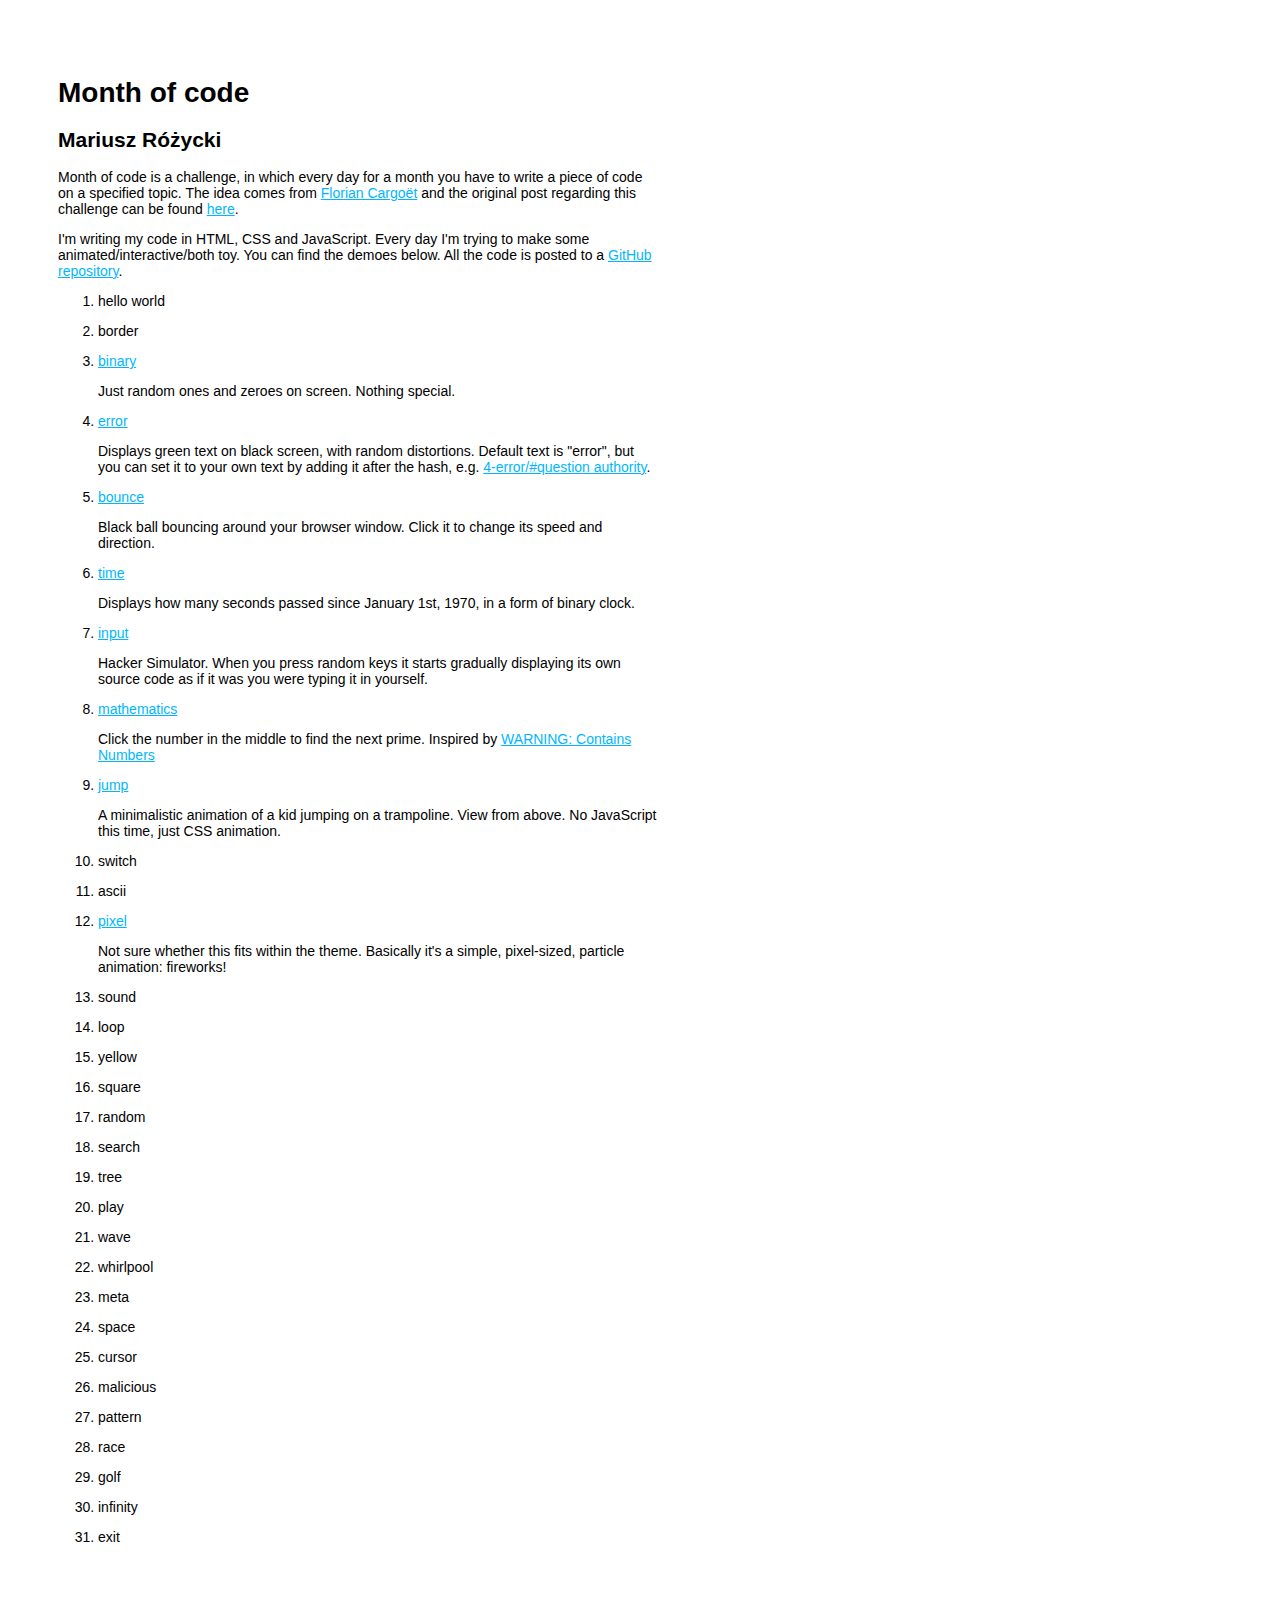
<file: index.html>
<!doctype html>
<html>
  <head>
    <title>Month of code</title>
    <meta charset="utf-8" />
    <link rel="stylesheet" href="style.css" />
  </head>

  <body>
    <div id="wrapper">
      <h1>Month of code</h1>
      <h2>Mariusz Różycki</h2>
      <p>
	Month of code is a challenge, in which every day for a month you have
	to write a piece of code on a specified topic. The idea comes from
	<a href="http://blog.floriancargoet.com/">Florian Cargoët</a> and
	the original post regarding this challenge can be found
	<a href="http://blog.floriancargoet.com/2014/02/one-month-of-code/">here</a>.
      </p>
      <p>
	I'm writing my code in HTML, CSS and JavaScript. Every day I'm trying 
	to make some animated/interactive/both toy. You can find the demoes 
	below. All the code is posted to a 
	<a href="https://github.com/mrozycki/month-of-code">GitHub repository</a>.
      </p>

      <ol>
	<li><p>hello world</p></li>
	<li><p>border</p></li>
	<li>
	  <p><a href="3-binary">binary</a></p>
	  <p>
	    Just random ones and zeroes on screen. Nothing special.
	  </p>    
	</li>
	<li>
	  <p><a href="4-error">error</a></p>
	  <p>
	    Displays green text on black screen, with random distortions.
	    Default text is "error", but you can set it to your own text
	    by adding it after the hash, e.g. 
	    <a href="4-error/#question%20authority">4-error/#question authority</a>.
	  </p>    
	</li>
	<li>
	  <p><a href="5-bounce">bounce</a></p>
	  <p>
	    Black ball bouncing around your browser window. Click it to change
	    its speed and direction.
	  </p>    
	</li>
	<li>
	  <p><a href="6-time">time</a></p>
	  <p>
	    Displays how many seconds passed since January 1st, 1970, in a form
	    of binary clock.
	  </p>    
	</li>
	<li>
	  <p><a href="7-input">input</a></p>
	  <p>
	    Hacker Simulator. When you press random keys it starts gradually displaying
	    its own source code as if it was you were typing it in yourself.
	  </p>
	</li>
	<li>
	  <p><a href="8-mathematics">mathematics</a></p>
	  <p>
	    Click the number in the middle to find the next prime. Inspired
	    by <a href="http://www.youtube.com/watch?v=8UqCyepX3AI">WARNING:
	    Contains Numbers</a>
	  </p>
	</li>
	<li>
	  <p><a href="9-jump">jump</a></p>
	  <p>
	    A minimalistic animation of a kid jumping on a trampoline. View
	    from above. No JavaScript this time, just CSS animation.
	  </p>
	</li>
	<li><p>switch</p></li>
	<li><p>ascii</p></li>
	<li>
	  <p><a href="12-pixel">pixel</a></p>
	  <p>
	    Not sure whether this fits within the theme. Basically it's a
	    simple, pixel-sized, particle animation: fireworks!
	  </p>
	</li>
	<li><p>sound</p></li>
	<li><p>loop</p></li>
	<li><p>yellow</p></li>
	<li><p>square</p></li>
	<li><p>random</p></li>
	<li><p>search</p></li>
	<li><p>tree</p></li>
	<li><p>play</p></li>
	<li><p>wave</p></li>
	<li><p>whirlpool</p></li>
	<li><p>meta</p></li>
	<li><p>space</p></li>
	<li><p>cursor</p></li>
	<li><p>malicious</p></li>
	<li><p>pattern</p></li>
	<li><p>race</p></li>
	<li><p>golf</p></li>
	<li><p>infinity</p></li>
	<li><p>exit</p></li>
      </ol>
    </div>
  </body>
</html>
</file>
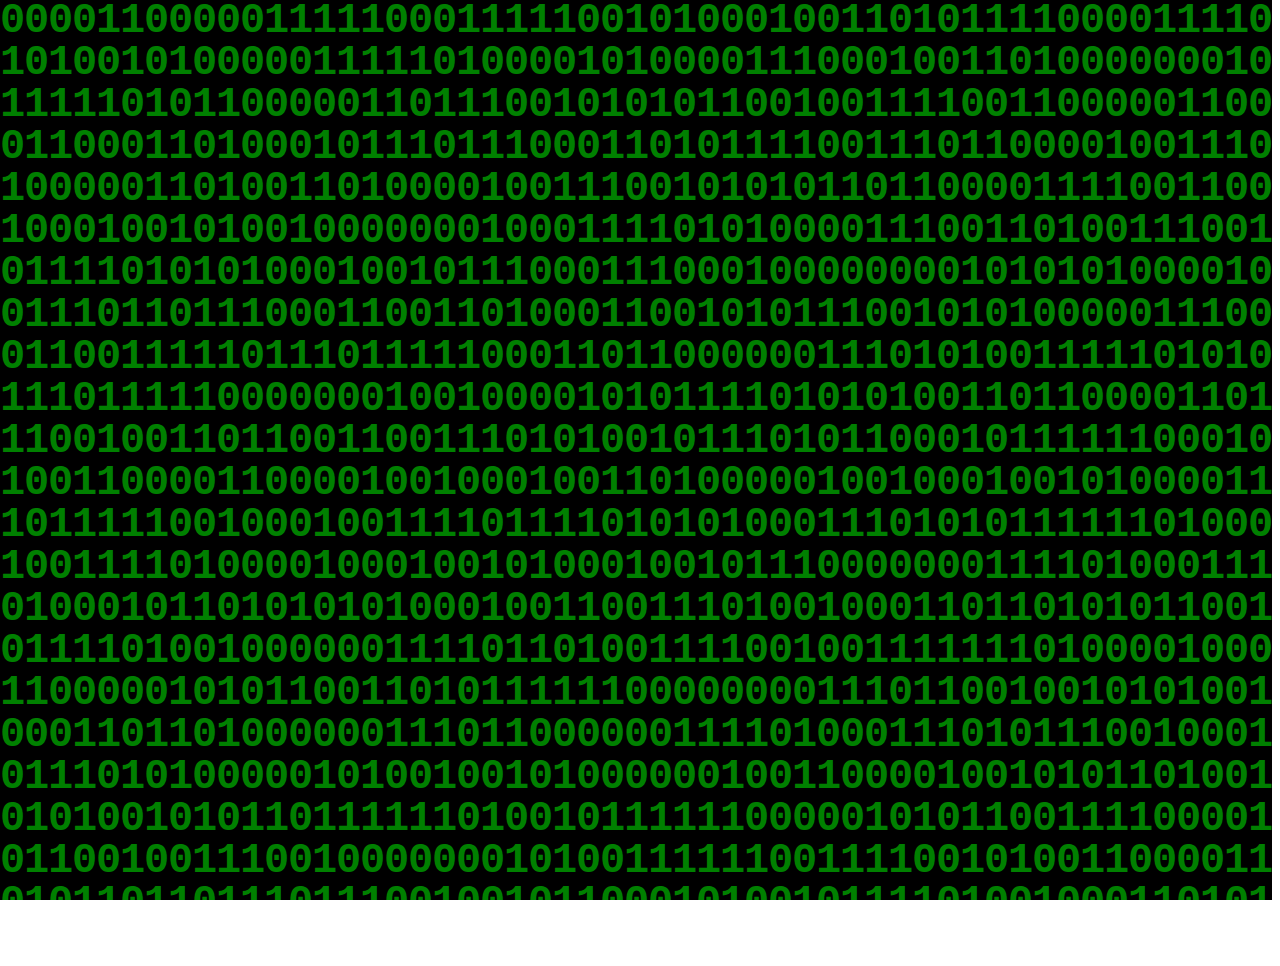
<file: 3-binary/index.html>
<!doctype html>
<html>
  <head>
    <title>Binary :: Month of code</title>
    <meta charset="utf-8" />
    <link rel="stylesheet" href="binary.css" />
  </head>

  <body>
    <div id="ticks">
      <div class="tick">
	<span class="one">1</span>
	<span class="zero">0</span>
      </div>
    </div>
    <script src="binary.js"></script>
  </body>
</html>
</file>
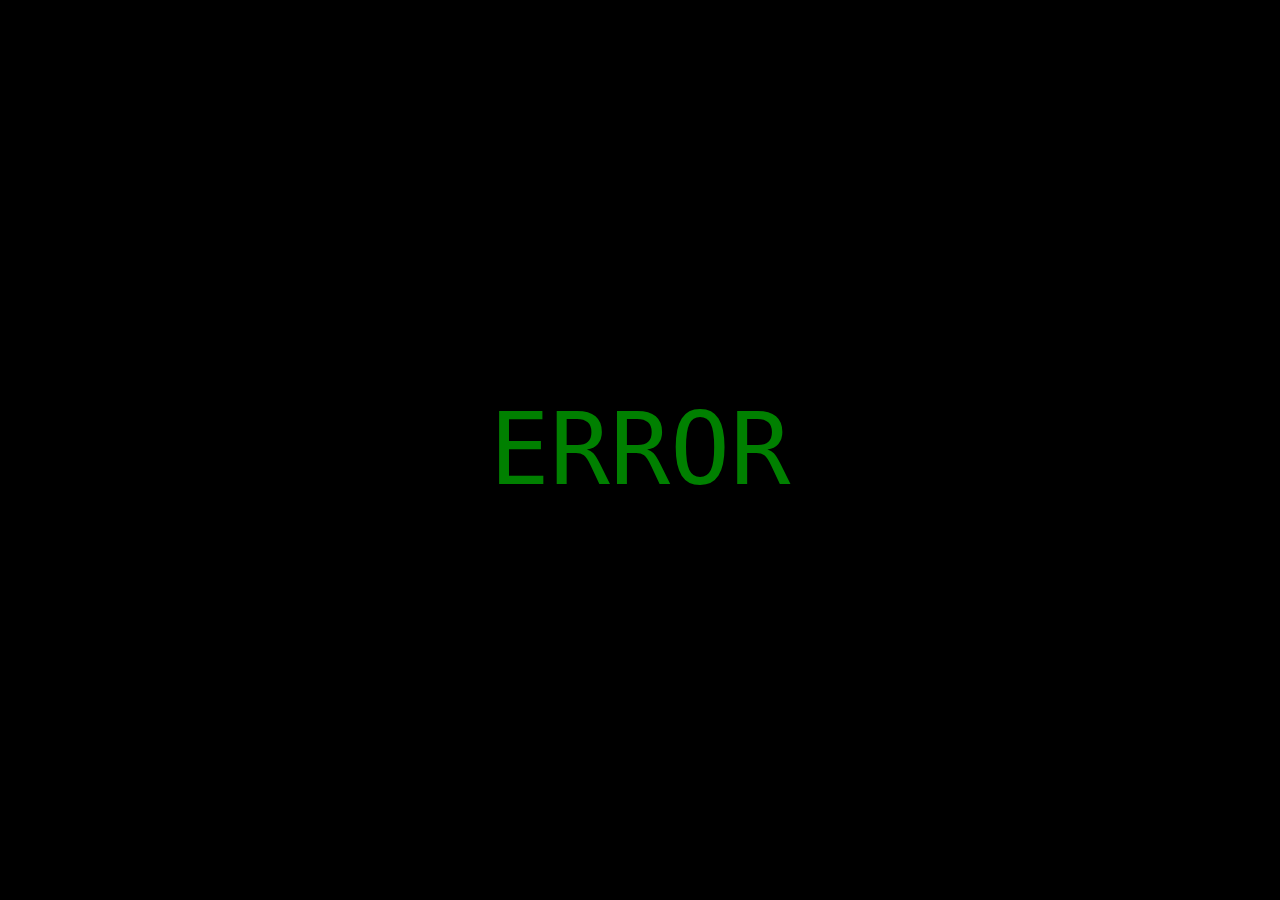
<file: 4-error/index.html>
<!doctype html>
<html>
  <head>
    <title>Error :: Month of code</title>
    <meta charset="utf-8" />
    <link rel="stylesheet" href="error.css" />
  </head>

  <body>
    <h1 id="error">error</h1>
    <script src="error.js"></script>
  </body>
</html>
</file>
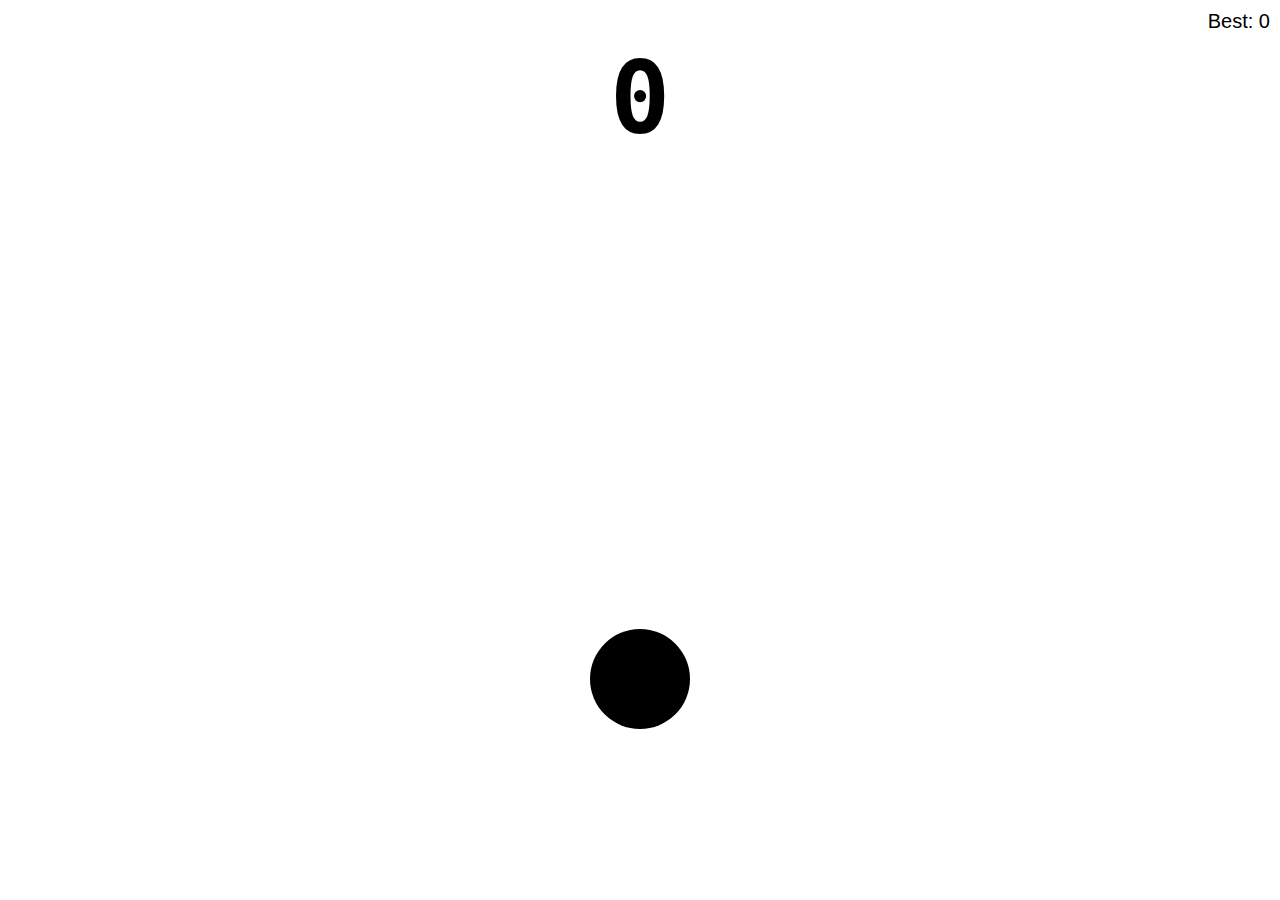
<file: 5-bounce/index.html>
<!doctype html>
<html>
  <head>
    <title>Bounce :: Month of code</title>
    <link rel="stylesheet" href="bounce.css" />
  </head>

  <body>
    <div id="best">Best: 0</div>
    <div id="score">0</div>
    <div id="overlay"></div>
    <div id="ball"></div>
    <script src="bounce.js"></script>
  </body>
</html>
</file>
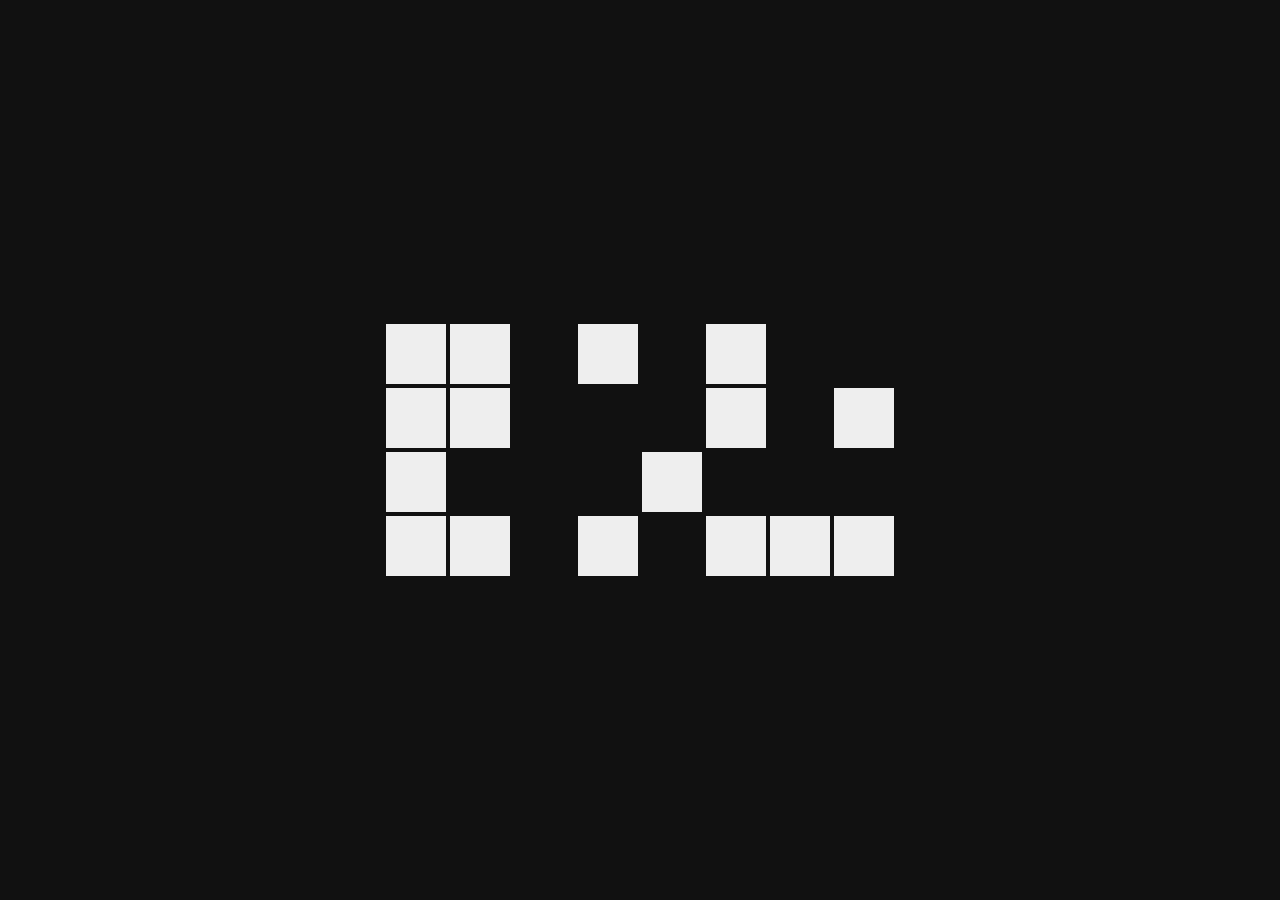
<file: 6-time/index.html>
<!doctype html>
<html>
  <head>
    <title>Time :: Month of code</title>
    <link rel="stylesheet" href="time.css" />
  </head>

  <body>
    <div id="binary-clock"></div>
    <script src="time.js"></script>
  </body>
</html>
</file>
<file: 7-input/index.html>
<!doctype html>
<html>
  <head>
    <title>Input :: Month of code</title>
    <link rel="stylesheet" href="input.css" />
  </head>

  <body>
    <h1>Hacker Simulator 1.0</h1>
    <pre id="text">Loading...</pre>
    <h2 id="eos">End of stream</h2>
    <script src="input.js"></script>
  </body>
</html>
</file>
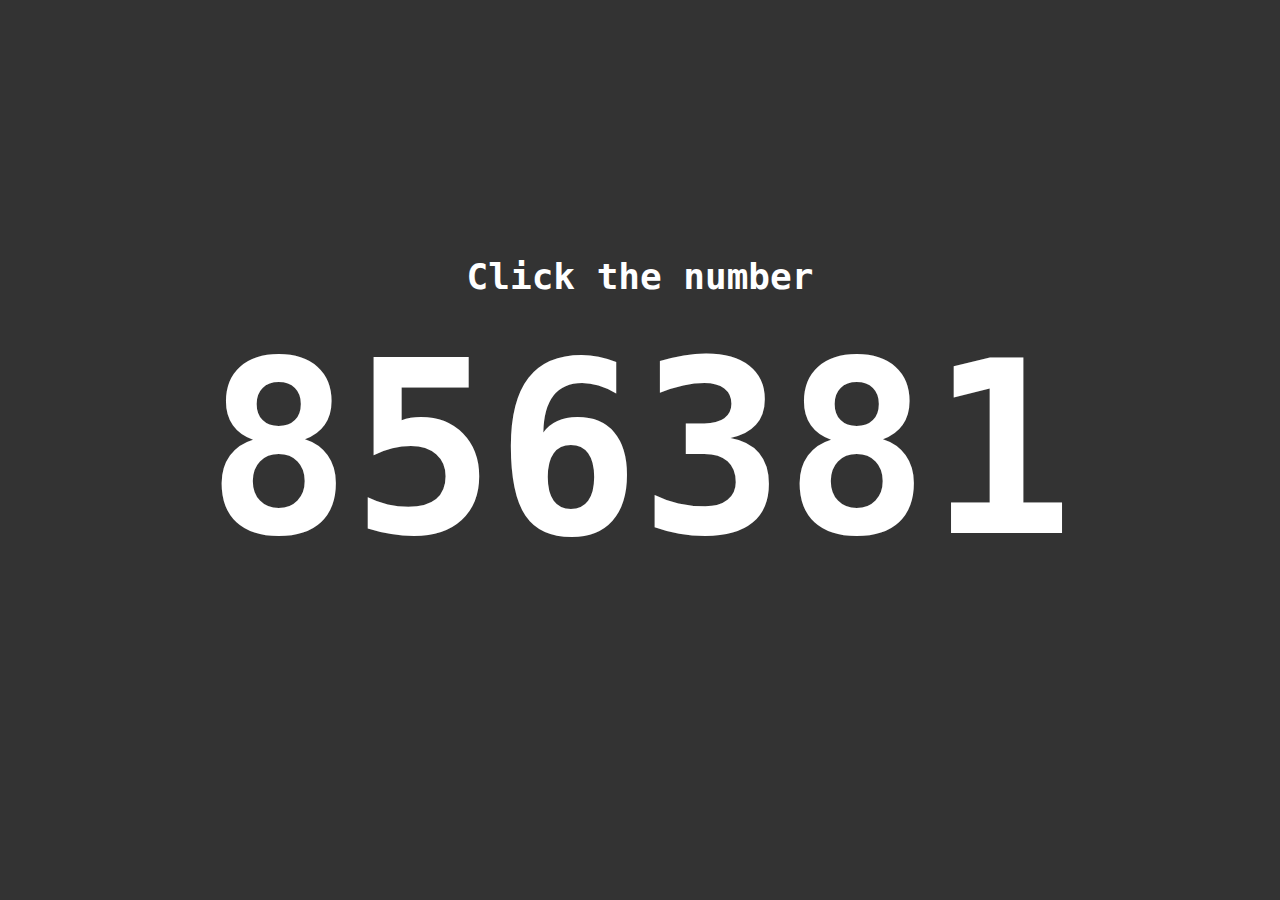
<file: 8-mathematics/index.html>
<!doctype html>
<html>
  <head>
    <title>Mathematics :: Month of code</title>
    <link rel="stylesheet" href="mathematics.css" />
  </head>

  <body>
    <div id="number"></div>
    <div class="info">Click the number</div>
    <script src="mathematics.js"></script>
  </body>
</html>
</file>
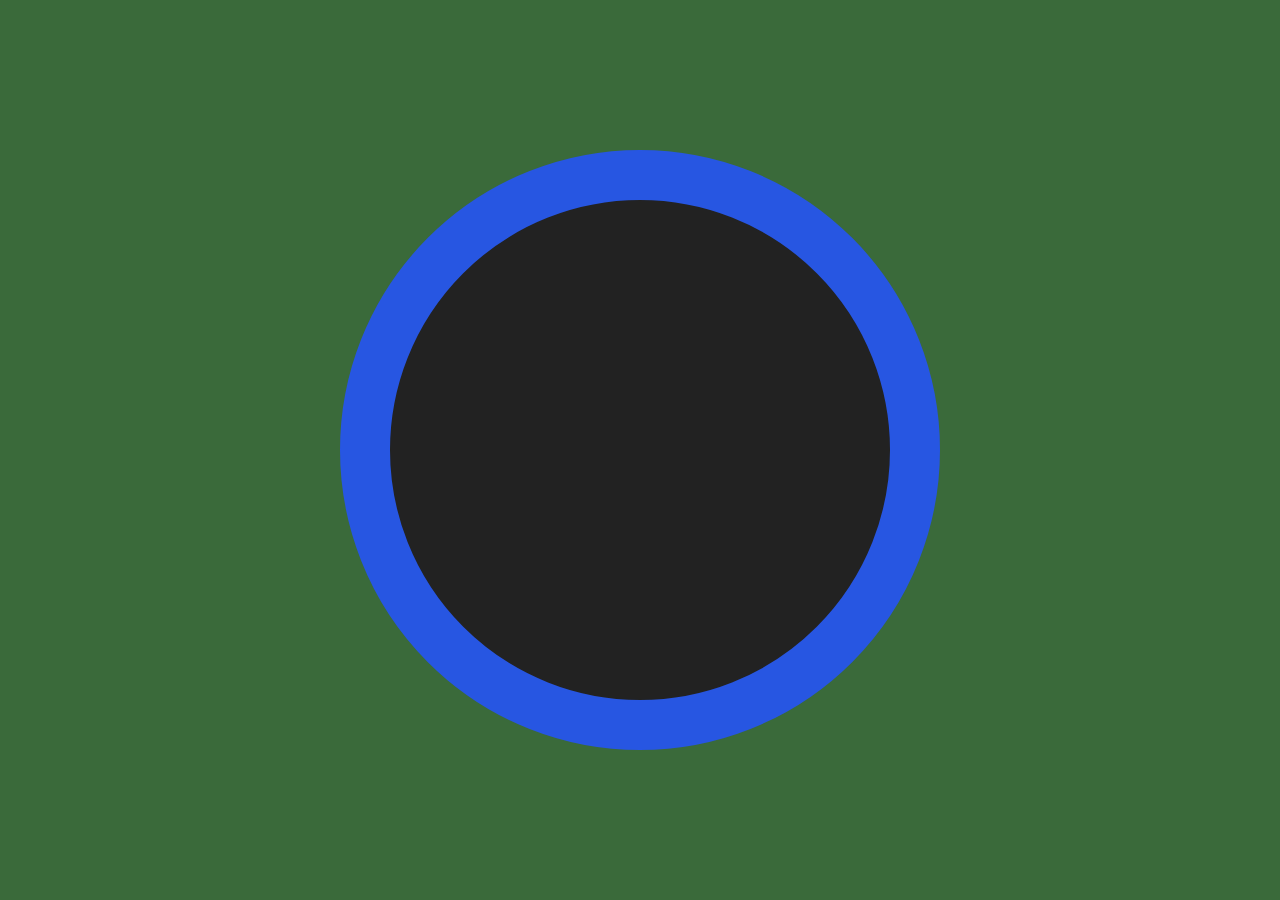
<file: 9-jump/index.html>
<!doctype html>
<html>
  <head>
    <title>Jump :: Month of code</title>
    <link rel="stylesheet" href="jump.css" />
  </head>

  <body>
    <div id="jumper"></div>
    <div id="trampoline"></div>
  </body>
</html>
</file>
<file: style.css>
body {
  padding: 50px;
  font: 14px "Lucida Grande", Helvetica, Arial, sans-serif;
}

a {
  color: #00B7FF;
}

#wrapper {
  max-width: 600px;
}
</file>
<file: 3-binary/binary.css>
* {
  margin: 0;
  border: 0;
  padding: 0;
  box-sizing: border-box;
}

body, html {
  height: 100%;
  overflow: hidden;
}

.tick {
  width: 24px;
  height: 42px;
  font-size: 42px;
  line-height: 42px;
  text-align: center;
  font-family: monospace;
  font-weight: bold;
  overflow: hidden;
  position: relative;
  float: left;
}

.tick .zero {
  position: relative;
  top: -42px;
}

.tick.one .zero {
  background-color: transparent;
  color: transparent;
}

.tick span {
  background-color: black;
  color: green;
  display: block;
  width: 100%;
}
</file>
<file: 4-error/error.css>
* {
  margin: 0;
  border: 0;
  padding: 0;
  box-sizing: border-box;
}

body, html {
  height: 100%;
  background-color: black;
  overflow: hidden;
}

h1 {
  color: green;
  position: absolute;
  top: 50%;
  left: 0;
  width: 100%;
  text-align: center;
  font-size: 100px;
  line-height: 150px;
  margin-top: -75px;
  text-transform: uppercase;
  font-family: monospace;
  font-weight: normal;
}
</file>
<file: 5-bounce/bounce.css>
* {
  margin: 0;
  border: 0;
  padding: 0;
  box-sizing: border-box;
}

body, html {
  height: 100%;
}

#ball {
  width: 100px;
  height: 100px;
  position: absolute;
  top: 50%;
  left: 50%;
  margin-top: -50px;
  margin-left: -50px;

  background-color: black;
  border-radius: 100%;

  cursor: pointer;

  z-index: 1;
}

#score {
  position: absolute;
  left: 0;
  top: 40px;
  width: 100%;
  text-align: center;
  font-size: 100px;
  font-family: monospace;
  font-weight: bold;
  z-index: -1;
}

#overlay {
  position: absolute;
  top: 0;
  left: 0;
  right: 0;
  bottom: 0;
}

#best {
  padding: 10px;
  float: right;
  font-size: 20px;
  font-family: sans-serif;
}
</file>
<file: 6-time/time.css>
* {
  margin: 0;
  border: 0;
  padding: 0;
}

html, body {
  height: 100%;
  background-color: #111;
}

#binary-clock {
  position: absolute;
  left: 50%;
  top: 50%;
  width: 512px;
  height: 256px;
  margin-left: -256px;
  margin-top: -128px;
}

.tick {
  width: 60px;
  height: 60px;
  margin: 2px;
  float: left;
  transition: 200ms background-color;
}

.tick.on {
  background-color: #eee;
}
</file>
<file: 7-input/input.css>
* {
  margin: 0;
  border: 0;
  padding: 0;
  box-sizing: border-box;
  font-size: 20px;
  line-height: 30px;
  font-weight: bold;
  font-family: monospace;
  color: #0F0;
  background-color: black;
}

body {
  padding: 40px;
}

h1 {
  padding-bottom: 15px;
  border-bottom: 1px dashed #0F0;
  margin-bottom: 14px;
  text-transform: uppercase;
}

h2 {
  padding-top: 15px;
  border-top: 1px dashed #0F0;
  margin-top: 14px;
  display: none;
  text-transform: uppercase;
}
</file>
<file: 8-mathematics/mathematics.css>
* {
  border: 0;
  padding: 0;
  margin: 0;
  line-height: 1.5em;
  font-family: Consolas, 'Lucida Console', monospace;
  font-weight: bold;
}

body {
  font-size: 20px;
  background-color: #333;
  color: #aaa;
}

div {
  position: absolute;
  width: 100%;
  text-align: center;
}

#number {
  top: 50%;
  font-size: 240px;
  margin-top: -180px;
  cursor: pointer;
}

.prime {
  color: white;
}

.info {
  color: white;
  transition: 300ms all;
  font-size: 36px;
  top: 50%;
  margin-top: -200px;
}
</file>
<file: 9-jump/jump.css>
* {
  margin: 0;
  padding: 0;
}

body, html {
  width: 100%;
  height: 100%;
  position: absolute;
  background-color: rgb(58, 106, 58);
  overflow: hidden;
}

#jumper, #trampoline {
  position: absolute;
  top: 50%;
  left: 50%;
  border-radius: 50%;
}

#jumper {
  background-color: rgb(244, 215, 143);
  animation: jumping 1s infinite alternate ease-in-out;
  -webkit-animation: jumping 1s infinite alternate ease-in-out;
  z-index: 1;
}

#trampoline {
  width: 500px;
  height: 500px;
  margin-top: -300px;
  margin-left: -300px;
  border: 50px solid rgb(39, 86, 226);
  background-color: #222;
}

@keyframes jumping {
  0% {
    width: 100px;
    height: 100px;
    margin-top: -50px;
    margin-left: -50px;
  }
  100% {
    width: 800px;
    height: 800px;
    margin-top: -400px;
    margin-left: -400px;
  }
}

@-webkit-keyframes jumping {
  0% {
    width: 100px;
    height: 100px;
    margin-top: -50px;
    margin-left: -50px;
  }
  100% {
    width: 800px;
    height: 800px;
    margin-top: -400px;
    margin-left: -400px;
  }
}
</file>
